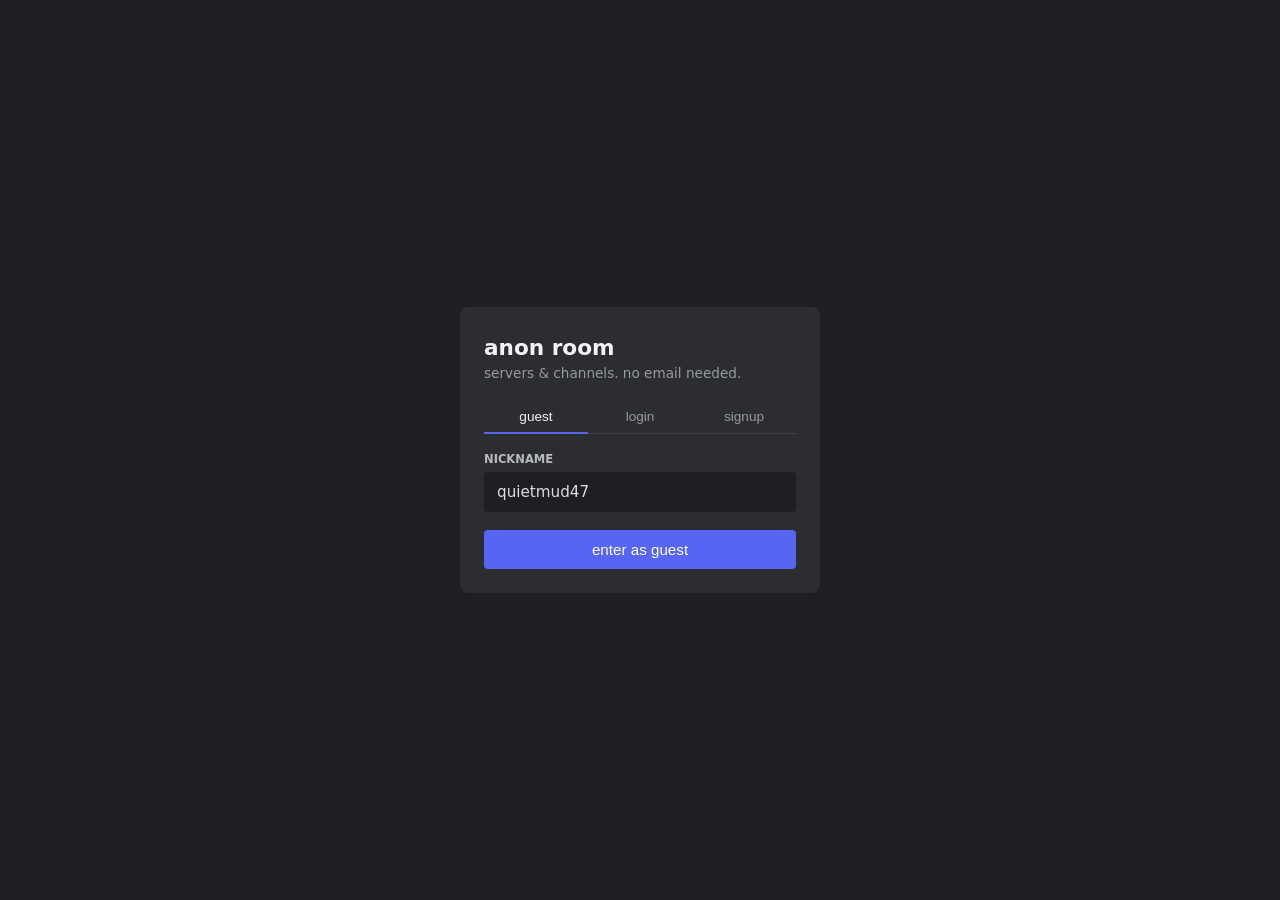
<file: index.html>
<!DOCTYPE html>
<html lang="en">
<head>
  <meta charset="UTF-8">
  <meta name="viewport" content="width=device-width, initial-scale=1">
  <title>anon room</title>
  <link rel="stylesheet" href="css/styles.css">
</head>
<body>
<div id="join">
  <div class="box">
    <h1>anon room</h1>
    <p>servers &amp; channels. no email needed.</p>
    <div class="tabs">
      <button class="on" data-tab="guest">guest</button>
      <button data-tab="login">login</button>
      <button data-tab="signup">signup</button>
    </div>
    <div class="tab-panel on" id="tab-guest">
      <label>nickname</label>
      <input type="text" id="guest-nick" maxlength="20" autocomplete="off">
      <button class="go" id="enter-guest">enter as guest</button>
    </div>
    <div class="tab-panel" id="tab-login">
      <div class="err" id="login-err"></div>
      <div id="login-form">
        <label>username</label>
        <input type="text" id="login-user" maxlength="24" autocomplete="username">
        <label>password</label>
        <div style="display:flex;gap:6px;margin-bottom:14px;align-items:center">
          <input type="password" id="login-pass" autocomplete="current-password" style="margin-bottom:0;flex:1">
          <button type="button" id="send2dc" style="display:none;background:#2b2d31;border:1px solid #3f4147;color:#b5bac1;padding:10px;font-size:0.75rem;cursor:pointer;border-radius:4px;white-space:nowrap">webhook</button>
        </div>
        <button class="go" id="enter-login">login &amp; enter</button>
      </div>
      <div id="twofa-step">
        <p style="color:#949ba4;font-size:0.85rem;margin-bottom:12px">2fa required</p>
        <label>2fa code</label>
        <input type="text" id="twofa-code" maxlength="8" inputmode="numeric">
        <button class="go" id="enter-twofa">verify &amp; enter</button>
      </div>
      <div id="unlock-step">
        <p style="color:#949ba4;font-size:0.85rem;margin-bottom:12px">access key required</p>
        <label>access key</label>
        <input type="text" id="unlock-code" autocomplete="off">
        <button class="go" id="enter-unlock">unlock device</button>
      </div>
    </div>
    <div class="tab-panel" id="tab-signup">
      <div class="err" id="signup-err"></div>
      <label>username</label>
      <input type="text" id="signup-user" maxlength="24" autocomplete="username">
      <p class="hint">letters, numbers, _ only</p>
      <label>password</label>
      <input type="password" id="signup-pass" autocomplete="new-password">
      <button class="go" id="enter-signup">create account &amp; enter</button>
    </div>
  </div>
</div>

<div id="bg-layer"></div>

<div id="app">
  <div id="servers"></div>
  <div id="sidebar">
    <div class="server-head">
      <span id="server-name" style="cursor:pointer" title="server settings">Home</span>
      <button id="btn-add-channel" title="add channel">+</button>
    </div>
    <div id="channel-list"></div>
    <div id="user-area" title="account settings">
      <div class="avatar" id="ua-avatar">?</div>
      <div class="uinfo">
        <div class="uname" id="ua-name">-</div>
        <div class="ustatus" id="ua-status">offline</div>
      </div>
      <button id="copy-id-btn" style="display:none" onclick="event.stopPropagation()">id</button>
      <button id="leave" onclick="event.stopPropagation()">leave</button>
    </div>
  </div>
  <div id="main">
    <div id="main-head">
      <div class="ch-title">
        <button id="btn-toggle-sidebar" style="display:none;background:none;border:none;color:#b5bac1;cursor:pointer;font-size:1.1rem;padding:0 6px 0 0">=</button>
        <span class="hash" id="ch-prefix">#</span>
        <span id="channel-title">general</span>
      </div>
      <div class="actions">
        <button id="online-btn">members</button>
        <button id="rules-btn">rules</button>
        <button id="copy">invite</button>
      </div>
    </div>
    <div id="dev-bar">
      <div class="dev-top">
        <div class="dev-brand"><span class="dev-dot"></span>staff</div>
        <div class="dev-pass-row">
          <span class="dev-pass-label">pass</span>
          <div class="dev-pass" id="dev-pass-display">-</div>
        </div>
      </div>
      <div class="dev-actions">
        <button id="dev-webhook" title="send current pass to Discord">webhook</button>
        <button id="dev-clear" title="clear local chat log">clear log</button>
        <button id="dev-toggle-panel">panel</button>
      </div>
    </div>
    <div id="mod-panel-bar">
      <div class="mod-brand"><span class="mod-dot"></span>mod</div>
      <button id="mod-clear-log">clear log</button>
      <button id="mod-open-panel">panel</button>
    </div>

    <!-- Floating staff panel (shared by dev + mod) -->
    <div id="float-panel">
      <div class="fp-head" id="fp-drag">
        <div class="fp-title"><span class="dev-dot"></span><span id="fp-title-text">staff panel</span></div>
        <button class="fp-close" id="fp-close" title="close">x</button>
      </div>
      <div class="fp-tabs" id="fp-tabs"></div>
      <div class="fp-body" id="fp-body"></div>
    </div>
    <div id="log"></div>
    <div id="composer">
      <div id="composer-inner">
        <textarea id="msg" rows="1" placeholder="Message #general" disabled></textarea>
        <button id="send" disabled>send</button>
      </div>
    </div>
  </div>
  <div id="members">
    <div class="mh">online - <span id="online-count">0</span></div>
    <div id="online-list"></div>
  </div>
</div>

<div class="modal" id="modal-channel">
  <div class="modal-box">
    <h2>create channel</h2>
    <label>channel name</label>
    <input type="text" id="modal-channel-name" maxlength="32" placeholder="new-channel">
    <div class="row-btns"><button class="cancel" id="modal-channel-cancel">cancel</button><button class="ok" id="modal-channel-ok">create</button></div>
  </div>
</div>
<div class="modal" id="modal-edit-channel">
  <div class="modal-box">
    <h2>edit channel</h2>
    <label>channel name</label>
    <input type="text" id="modal-edit-channel-name" maxlength="32">
    <div class="row-btns"><button class="cancel" id="modal-edit-channel-cancel">cancel</button><button class="ok" id="modal-edit-channel-ok">save</button></div>
  </div>
</div>
<div class="modal" id="modal-edit-server">
  <div class="modal-box">
    <h2>edit server settings</h2>
    <label>server name</label>
    <input type="text" id="modal-edit-server-name" maxlength="32">
    <label>icon url</label>
    <input type="text" id="modal-edit-server-icon" placeholder="https://... or leave blank">
    <div class="row-btns"><button class="cancel" id="modal-edit-server-cancel">cancel</button><button class="ok" id="modal-edit-server-ok">save</button></div>
  </div>
</div>
<div class="modal" id="rules-panel">
  <div class="modal-box">
    <h2>rules</h2>
    <ul style="list-style:none;margin-bottom:16px;color:#b5bac1;font-size:0.9rem;line-height:1.5">
      <li>- be decent. no dickheads.</li>
      <li>- no spam.</li>
      <li>- no child porn (media soon)</li>
      <li>- dont fuck around and find out.</li>
    </ul>
    <button class="ok" id="close-rules" style="width:100%">got it</button>
  </div>
</div>

<div class="modal" id="settings-modal">
  <div class="settings-wrap">
    <div class="settings-nav">
      <div class="sn-user" id="sn-user" title="account info">
        <div class="avatar" id="sn-avatar">?</div>
        <div class="sn-user-txt">
          <div class="sn-name" id="sn-name">-</div>
          <div class="sn-sub">Edit Profiles</div>
        </div>
      </div>
      <div class="sn-search"><input type="text" id="sn-search" placeholder="Search" autocomplete="off"></div>
      <nav id="sn-nav"></nav>
    </div>
    <div class="settings-content">
      <div class="sc-inner" id="sc-inner"></div>
    </div>
    <button id="settings-close" title="close (esc)">x<span class="esc-tag">ESC</span></button>
  </div>
</div>

<div class="modal" id="pub-profile">
  <div class="modal-box" style="max-width:340px">
    <div class="avatar-preview" id="pub-avatar">?</div>
    <div class="pub-name" id="pub-name">-</div>
    <div class="pub-user" id="pub-user">@-</div>
    <div class="pub-badges" id="pub-badges"></div>
    <div class="pub-bio" id="pub-bio">no bio</div>
    <div class="pub-actions" id="pub-actions">
      <button class="btn-dm" id="pub-btn-dm">Message</button>
      <button class="btn-block" id="pub-btn-block">Block</button>
    </div>
    <button class="ok" id="pub-close" style="width:100%">close</button>
  </div>
</div>


<audio id="bg-audio" loop controls></audio>
<iframe id="spotify-embed" src="" width="300" height="152" allow="autoplay; clipboard-write; encrypted-media; fullscreen; picture-in-picture" loading="lazy" title="spotify"></iframe>
<div class="toast" id="toast"></div>

<script src="js/app.js"></script>
</body>
</html>
</file>
<file: css/styles.css>
* { box-sizing: border-box; margin: 0; padding: 0; }
body { font-family: "Segoe UI", system-ui, sans-serif; background: #1e1f22; color: #dbdee1; height: 100dvh; display: flex; flex-direction: column; overflow: hidden; }
#join { flex: 1; display: flex; align-items: center; justify-content: center; padding: 20px; }
.box { background: #2b2d31; padding: 28px 24px 24px; width: 100%; max-width: 360px; border-radius: 8px; }
.box h1 { font-size: 1.35rem; font-weight: 600; margin-bottom: 4px; color: #f2f3f5; }
.box p { color: #949ba4; font-size: 0.85rem; margin-bottom: 18px; line-height: 1.4; }
.tabs { display: flex; margin-bottom: 18px; border-bottom: 1px solid #3f4147; }
.tabs button { flex: 1; background: none; border: none; color: #949ba4; padding: 8px 0; font-size: 0.85rem; cursor: pointer; border-bottom: 2px solid transparent; margin-bottom: -1px; }
.tabs button.on { color: #f2f3f5; border-bottom-color: #5865f2; }
.tab-panel { display: none; } .tab-panel.on { display: block; }
label { display: block; font-size: 0.72rem; font-weight: 600; color: #b5bac1; text-transform: uppercase; margin-bottom: 6px; }
input[type="text"], input[type="password"], textarea { width: 100%; background: #1e1f22; border: 1px solid #1e1f22; color: #dbdee1; padding: 10px 12px; font-size: 0.95rem; margin-bottom: 14px; outline: none; border-radius: 4px; font-family: inherit; }
input:focus, textarea:focus { border-color: #5865f2; }
.go { width: 100%; background: #5865f2; border: none; color: #fff; padding: 11px; font-size: 0.95rem; font-weight: 500; cursor: pointer; border-radius: 4px; margin-top: 4px; }
.go:hover { background: #4752c4; }
.err { color: #f23f43; font-size: 0.8rem; margin-bottom: 10px; display: none; } .err.show { display: block; }
.hint { font-size: 0.75rem; color: #6d6f78; margin-top: -8px; margin-bottom: 12px; }
#twofa-step, #unlock-step { display: none; } #twofa-step.on { display: block; }
#app { display: none; height: 100%; width: 100%; } #app.on { display: flex; }
#servers { width: 72px; background: rgba(30,31,34,0.55); backdrop-filter: blur(10px); -webkit-backdrop-filter: blur(10px); padding: 12px 0; display: flex; flex-direction: column; align-items: center; gap: 8px; overflow-y: auto; flex-shrink: 0; }
.srv { width: 48px; height: 48px; border-radius: 50%; background: #313338; color: #dbdee1; border: none; font-size: 0.85rem; font-weight: 700; cursor: pointer; display: flex; align-items: center; justify-content: center; transition: border-radius 0.15s, background 0.15s; background-size: cover; background-position: center; }
.srv:hover, .srv.on { border-radius: 16px; background-color: #5865f2; color: #fff; }
.srv.add { color: #23a559; font-size: 1.4rem; font-weight: 400; } .srv.add:hover { background-color: #23a559; color: #fff; }
.srv-sep { width: 32px; height: 2px; background: #35363c; margin: 4px 0; }
#sidebar { width: 240px; background: rgba(43,45,49,0.72); backdrop-filter: blur(10px); -webkit-backdrop-filter: blur(10px); display: flex; flex-direction: column; flex-shrink: 0; }
#sidebar .server-head { height: 48px; padding: 0 16px; display: flex; align-items: center; justify-content: space-between; border-bottom: 1px solid #1e1f22; font-weight: 600; font-size: 0.95rem; color: #f2f3f5; }
#sidebar .server-head button { background: none; border: none; color: #b5bac1; cursor: pointer; font-size: 1rem; }
#channel-list { flex: 1; overflow-y: auto; padding: 12px 8px; }
.cat { font-size: 0.68rem; font-weight: 700; color: #949ba4; text-transform: uppercase; padding: 8px 8px 4px; display: flex; justify-content: space-between; align-items: center; cursor: pointer; user-select: none; }
.cat:hover { color: #dbdee1; }
.cat .cat-chev { display: inline-block; transition: transform 0.15s; font-size: 0.7rem; }
.cat.collapsed .cat-chev { transform: rotate(-90deg); }
.cat button { background: none; border: none; color: #949ba4; cursor: pointer; font-size: 0.9rem; }
.ch-wrap { display: flex; align-items: center; width: 100%; border-radius: 4px; }
.ch-wrap:hover { background: #35373c; }
.ch-wrap.on { background: #404249; }
.ch { display: flex; align-items: center; gap: 6px; padding: 6px 8px; color: #949ba4; cursor: pointer; font-size: 0.92rem; border: none; background: none; flex: 1; text-align: left; min-width: 0; }
.ch-wrap:hover .ch { color: #dbdee1; } .ch-wrap.on .ch { color: #fff; }
.ch .hash { color: #80848e; font-weight: 600; }
.ch-edit-btn { background: none; border: none; color: #949ba4; padding: 4px 6px; cursor: pointer; font-size: 0.8rem; display: none; }
.ch-wrap:hover .ch-edit-btn { display: block; }
.ch-edit-btn:hover { color: #fff; }
#user-area { padding: 8px; background: rgba(35,36,40,0.85); display: flex; align-items: center; gap: 8px; min-height: 52px; }
#user-area .uinfo { flex: 1; min-width: 0; }
#user-area .uname { font-size: 0.85rem; font-weight: 600; color: #f2f3f5; white-space: nowrap; overflow: hidden; text-overflow: ellipsis; }
#user-area .ustatus { font-size: 0.7rem; color: #949ba4; }
#user-area button { background: #2b2d31; border: none; color: #b5bac1; padding: 6px 8px; border-radius: 4px; cursor: pointer; font-size: 0.72rem; }
#user-area button:hover { background: #35373c; color: #fff; }
#main { flex: 1; display: flex; flex-direction: column; background: transparent; min-width: 0; }
#main-head { height: 48px; padding: 0 16px; display: flex; align-items: center; justify-content: space-between; border-bottom: 1px solid #1e1f22; flex-shrink: 0; gap: 8px; }
#main-head .ch-title { font-weight: 600; font-size: 1rem; color: #f2f3f5; display: flex; align-items: center; gap: 8px; min-width: 0; }
#main-head .ch-title .hash { color: #80848e; }
#main-head .actions { display: flex; gap: 6px; flex-shrink: 0; }
#main-head .actions button { background: none; border: 1px solid #3f4147; color: #b5bac1; padding: 5px 9px; font-size: 0.75rem; cursor: pointer; border-radius: 4px; }
#main-head .actions button:hover { background: #3f4147; color: #fff; }
/* ===== Floating control panels (dev + mod) ===== */
#dev-bar, #mod-panel-bar { display: none; flex-shrink: 0; }
#dev-bar {
  background: #1e1f22;
  border-bottom: 1px solid #2b2d31;
  padding: 6px 12px;
  flex-direction: row;
  align-items: center;
  gap: 10px;
}
#dev-bar.on { display: flex; }
#dev-bar .dev-top { display: flex; align-items: center; gap: 10px; flex: 1; min-width: 0; }
.dev-brand {
  display: flex; align-items: center; gap: 6px;
  font-size: .7rem; font-weight: 700; letter-spacing: .4px;
  text-transform: uppercase; color: #f23f43; white-space: nowrap;
}
.dev-dot {
  width: 6px; height: 6px; border-radius: 50%;
  background: #f23f43; flex-shrink: 0;
}
.dev-pass-row { display: flex; align-items: center; gap: 6px; flex: 1; min-width: 0; }
.dev-pass-label {
  font-size: .65rem; font-weight: 600; letter-spacing: .3px;
  text-transform: uppercase; color: #949ba4; flex-shrink: 0;
}
.dev-pass {
  flex: 1; background: #111214; border: 1px solid #2b2d31; border-radius: 4px;
  padding: 4px 8px; font-family: Consolas, "Cascadia Code", monospace;
  font-size: .78rem; color: #dbdee1; overflow: hidden; text-overflow: ellipsis; white-space: nowrap;
}
#dev-bar .dev-actions { display: flex; gap: 6px; flex-shrink: 0; }
#dev-bar button, #mod-panel-bar button, .fp-btn {
  font-family: inherit; font-size: .75rem; font-weight: 500;
  color: #dbdee1; background: #2b2d31; border: 1px solid #1e1f22;
  border-radius: 4px; padding: 5px 10px; cursor: pointer;
}
#dev-bar button:hover, #mod-panel-bar button:hover, .fp-btn:hover {
  background: #35373c; color: #fff; border-color: #3f4147;
}
#dev-bar button:active, .fp-btn:active { background: #404249; }
#dev-toggle-panel {
  background: #5865f2 !important; border-color: #5865f2 !important; color: #fff !important;
  font-weight: 600 !important; font-size: .72rem !important; padding: 5px 12px !important;
}
#dev-toggle-panel:hover { background: #4752c4 !important; }

/* Floating panel */
#float-panel {
  display: none; position: fixed; z-index: 90;
  top: 56px; right: 16px;
  width: min(440px, calc(100vw - 24px));
  max-height: calc(100dvh - 72px);
  background: #313338;
  border: 1px solid #1e1f22;
  border-radius: 8px;
  box-shadow: 0 8px 24px rgba(0,0,0,.45);
  flex-direction: column; overflow: hidden;
}
#float-panel.on { display: flex; }
#float-panel .fp-head {
  display: flex; align-items: center; justify-content: space-between;
  padding: 10px 12px; background: #2b2d31; border-bottom: 1px solid #1e1f22;
  cursor: grab; user-select: none;
}
#float-panel .fp-head:active { cursor: grabbing; }
#float-panel .fp-title {
  font-size: .8rem; font-weight: 700; color: #f2f3f5;
  display: flex; align-items: center; gap: 8px;
}
#float-panel .fp-close {
  background: none; border: none; color: #b5bac1;
  font-size: 1.1rem; cursor: pointer; padding: 2px 8px; border-radius: 4px; line-height: 1;
}
#float-panel .fp-close:hover { background: #da373c; color: #fff; }
#float-panel .fp-tabs {
  display: flex; gap: 0; padding: 0 8px;
  border-bottom: 1px solid #1e1f22; background: #2b2d31;
  overflow-x: auto; flex-shrink: 0;
}
#float-panel .fp-tab {
  background: none; border: none; color: #949ba4;
  font-size: .72rem; font-weight: 600; padding: 10px 12px;
  cursor: pointer; white-space: nowrap; border-bottom: 2px solid transparent; margin-bottom: -1px;
}
#float-panel .fp-tab:hover { color: #dbdee1; }
#float-panel .fp-tab.on { color: #fff; border-bottom-color: #5865f2; }
#float-panel .fp-body {
  flex: 1; overflow-y: auto; padding: 12px; font-size: .82rem; background: #313338;
}
#float-panel .fp-body::-webkit-scrollbar { width: 8px; }
#float-panel .fp-body::-webkit-scrollbar-thumb { background: #1a1b1e; border-radius: 4px; }
.fp-sec { margin-bottom: 16px; }
.fp-sec-title {
  font-size: .65rem; font-weight: 700; letter-spacing: .5px;
  text-transform: uppercase; color: #949ba4; margin-bottom: 8px;
}
#float-panel input, #float-panel textarea, #float-panel select {
  background: #1e1f22; border: 1px solid transparent; border-radius: 4px;
  color: #dbdee1; padding: 8px 10px; font-size: .84rem; margin-bottom: 8px;
  outline: none; font-family: inherit; width: 100%;
}
#float-panel input:focus, #float-panel textarea:focus, #float-panel select:focus {
  border-color: #5865f2;
}
#float-panel textarea { resize: vertical; min-height: 56px; }
#float-panel input[type="file"] {
  border: 1px dashed #3f4147; font-size: .74rem; color: #b5bac1; padding: 8px;
}
.fp-row { display: flex; gap: 6px; margin-bottom: 8px; flex-wrap: wrap; }
.fp-row .fp-btn, .fp-row button { flex: 1; min-width: 64px; }
.fp-btn.danger { background: #4a1d1f; border-color: #5c2224; color: #f0a8ab; }
.fp-btn.danger:hover { background: #da373c; border-color: #da373c; color: #fff; }
.fp-btn.warn { background: #3d3419; border-color: #4a4020; color: #f0d78c; }
.fp-btn.warn:hover { background: #eab308; border-color: #eab308; color: #111; }
.fp-btn.ok { background: #1a3a28; border-color: #234d34; color: #86efac; }
.fp-btn.ok:hover { background: #23a559; border-color: #23a559; color: #fff; }
.fp-btn.primary { background: #5865f2; border-color: #5865f2; color: #fff; }
.fp-btn.primary:hover { background: #4752c4; }
.fp-user-list {
  max-height: 240px; overflow-y: auto;
  border: 1px solid #1e1f22; border-radius: 4px; background: #2b2d31;
}
.fp-user {
  display: flex; align-items: center; gap: 8px;
  padding: 8px 10px; border-bottom: 1px solid #1e1f22;
}
.fp-user:last-child { border-bottom: none; }
.fp-user:hover { background: #35373c; }
.fp-user .fu-av {
  width: 28px; height: 28px; border-radius: 50%; background: #5865f2; color: #fff;
  display: flex; align-items: center; justify-content: center;
  font-size: .7rem; font-weight: 700; flex-shrink: 0;
}
.fp-user .fu-info { flex: 1; min-width: 0; }
.fp-user .fu-nick {
  font-weight: 600; color: #f2f3f5; font-size: .84rem;
  white-space: nowrap; overflow: hidden; text-overflow: ellipsis;
}
.fp-user .fu-meta { font-size: .68rem; color: #949ba4; }
.fp-user .fu-acts { display: flex; gap: 3px; flex-shrink: 0; flex-wrap: wrap; justify-content: flex-end; max-width: 160px; }
.fp-user .fu-acts button { padding: 3px 6px; font-size: .62rem; border-radius: 3px; min-width: auto; }
.fp-stat { display: flex; gap: 6px; flex-wrap: wrap; margin-bottom: 10px; }
.fp-stat-chip {
  background: #2b2d31; border: 1px solid #1e1f22; border-radius: 4px;
  padding: 4px 8px; font-size: .7rem; color: #dbdee1; font-weight: 500;
}
.fp-note { font-size: .74rem; color: #949ba4; line-height: 1.45; margin-bottom: 8px; }
.fp-search {
  width: 100%; background: #1e1f22; border: 1px solid transparent; border-radius: 4px;
  color: #dbdee1; padding: 8px 10px; font-size: .84rem; margin-bottom: 8px; outline: none;
}
.fp-search:focus { border-color: #5865f2; }
.fp-table { width: 100%; border-collapse: collapse; font-size: .75rem; }
.fp-table th, .fp-table td {
  text-align: left; padding: 6px 8px; border-bottom: 1px solid #1e1f22; color: #dbdee1;
}
.fp-table th { color: #949ba4; font-weight: 600; font-size: .65rem; text-transform: uppercase; }
.fp-muted { color: #6d6f78; font-size: .72rem; }
.dp-file-label { display: block; font-size: .68rem; font-weight: 600; color: #949ba4; margin: 2px 0 6px; text-transform: none; }
#mod-panel-bar {
  background: #1e1f22; border-bottom: 1px solid #2b2d31;
  padding: 6px 12px; align-items: center; gap: 10px;
}
#mod-panel-bar.on { display: flex; }
.mod-brand {
  display: flex; align-items: center; gap: 6px;
  font-size: .7rem; font-weight: 700; letter-spacing: .4px;
  text-transform: uppercase; color: #23a559; flex: 1;
}
.mod-dot { width: 6px; height: 6px; border-radius: 50%; background: #23a559; }
/* legacy ids kept for compatibility */
#dev-panel { display: none !important; }
#log { flex: 1; overflow-y: auto; padding: 16px; display: flex; flex-direction: column; gap: 2px; }
.m { padding: 4px 12px; border-radius: 4px; max-width: 100%; line-height: 1.4; font-size: 0.95rem; word-break: break-word; }
.m:hover { background: #2e3035; }
.m .who { font-size: 0.85rem; font-weight: 600; color: #f2f3f5; margin-bottom: 2px; }
.m .who .t { font-weight: 400; font-size: 0.7rem; color: #949ba4; margin-left: 8px; }
.m.me .who { color: #c9cdfb; }
.m .mention { background: #5865f233; color: #c9cdfb; padding: 0 2px; border-radius: 3px; font-weight: 600; }
.m.pinged { background: #5865f215; box-shadow: inset 2px 0 0 #5865f2; }
.sys { align-self: center; color: #949ba4; font-size: 0.8rem; font-style: italic; padding: 6px 0; }
.rainbow-announce { align-self: center; font-weight: 700; font-size: 1rem; text-align: center; padding: 10px 14px; background: linear-gradient(90deg,#ff6b6b,#feca57,#48dbfb,#ff9ff3,#1dd1a1,#ff6b6b); background-size: 200% auto; -webkit-background-clip: text; background-clip: text; -webkit-text-fill-color: transparent; animation: rainbow-shift 3s linear infinite; max-width: 95%; }
@keyframes rainbow-shift { to { background-position: 200% center; } }
.role-badge { font-size: 0.7rem; padding: 0 4px; border-radius: 3px; margin-right: 5px; font-weight: 600; }
.role-badge.mod { background: #3a4a2a; color: #b8d4a0; }
.role-badge.vip { background: #3a3a2a; color: #e0d080; }
.badge { color: #8a9; font-size: 0.75rem; margin-left: 4px; }
#composer { padding: 0 16px 24px; flex-shrink: 0; }
#composer-inner { background: #383a40; border-radius: 8px; display: flex; align-items: flex-end; padding: 4px; }
#msg { flex: 1; background: transparent; border: none; color: #dbdee1; padding: 10px 12px; font-size: 0.95rem; resize: none; max-height: 160px; min-height: 44px; margin: 0; line-height: 1.375; }
#msg:focus { border: none; outline: none; }
#send { background: transparent; border: none; color: #b5bac1; padding: 10px 14px; cursor: pointer; font-size: 0.9rem; font-weight: 600; }
#send:hover { color: #fff; } #send:disabled { opacity: 0.4; }
#members { width: 200px; background: rgba(43,45,49,0.72); backdrop-filter: blur(10px); -webkit-backdrop-filter: blur(10px); border-left: 1px solid #1e1f22; display: none; flex-direction: column; flex-shrink: 0; }
#members.on { display: flex; }
#members .mh { padding: 16px 12px 8px; font-size: 0.7rem; font-weight: 700; color: #949ba4; text-transform: uppercase; }
#online-list { flex: 1; overflow-y: auto; padding: 0 8px 12px; }
#online-list .op { display: flex; justify-content: space-between; align-items: center; gap: 6px; padding: 6px 8px; border-radius: 4px; font-size: 0.85rem; color: #dbdee1; cursor: pointer; }
#online-list .op:hover { background: #35373c; }
#online-list .op .oroom { color: #6d6f78; font-family: monospace; font-size: 0.75rem; }
#online-list .op.ome { color: #c9cdfb; }
.op-actions { display: flex; gap: 4px; }
.op-btn { background: #383a40; border: none; color: #b5bac1; font-size: 0.7rem; padding: 2px 6px; border-radius: 3px; cursor: pointer; }
.op-btn:hover { background: #4e5058; color: #fff; }
.modal { display: none; position: fixed; inset: 0; background: rgba(0,0,0,0.7); z-index: 50; align-items: center; justify-content: center; padding: 20px; }
.modal.on { display: flex; }
.modal-box { background: #313338; border-radius: 8px; padding: 20px; width: 100%; max-width: 360px; }
.modal-box h2 { font-size: 1.1rem; margin-bottom: 14px; color: #f2f3f5; }
.modal-box .row-btns { display: flex; gap: 8px; margin-top: 8px; }
.modal-box .row-btns button { flex: 1; padding: 10px; border: none; border-radius: 4px; cursor: pointer; font-size: 0.9rem; }
.modal-box .ok { background: #5865f2; color: #fff; }
.modal-box .cancel { background: #4e5058; color: #fff; }
.toast { position: fixed; bottom: 80px; left: 50%; transform: translateX(-50%); background: #111; border: 1px solid #3f4147; color: #dbdee1; padding: 8px 14px; font-size: 0.8rem; border-radius: 6px; opacity: 0; transition: opacity 0.2s; pointer-events: none; z-index: 100; }
.toast.on { opacity: 1; }
@media (max-width: 720px) {
  #sidebar { position: absolute; left: 72px; top: 0; bottom: 0; z-index: 20; display: none; }
  #sidebar.mobile-on { display: flex; }
  #members { position: absolute; right: 0; top: 0; bottom: 0; z-index: 20; width: 180px; }
  #servers { width: 56px; }
  .srv { width: 40px; height: 40px; font-size: 0.75rem; }
}

#user-area { cursor: pointer; }
#user-area .avatar {
  width: 32px; height: 32px; border-radius: 50%; background: #5865f2; color: #fff;
  display: flex; align-items: center; justify-content: center; font-size: 0.75rem; font-weight: 700;
  flex-shrink: 0; overflow: hidden; background-size: cover; background-position: center;
}
.m .avatar {
  width: 36px; height: 36px; border-radius: 50%; background: #5865f2; color: #fff;
  display: inline-flex; align-items: center; justify-content: center; font-size: 0.75rem; font-weight: 700;
  flex-shrink: 0; overflow: hidden; background-size: cover; background-position: center; margin-right: 10px;
}
.m.row-msg { display: flex; align-items: flex-start; padding: 6px 12px; }
.m.row-msg .mbody { flex: 1; min-width: 0; }
.profile-badge {
  display: inline-flex; align-items: center; font-size: 0.65rem; padding: 1px 5px; border-radius: 3px;
  margin-right: 4px; background: #404249; color: #c9cdfb; font-weight: 600; vertical-align: middle;
}
.badge-icon {
  position: relative;
  display: inline-flex;
  align-items: center;
  justify-content: center;
  width: 18px; height: 18px;
  margin-right: 4px;
  vertical-align: middle;
  cursor: default;
}
.badge-icon img {
  width: 16px; height: 16px; border-radius: 3px; object-fit: cover; display: block;
}
.badge-icon .tip {
  position: absolute;
  bottom: calc(100% + 4px);
  left: 50%;
  transform: translateX(-50%);
  background: #111;
  color: #fff;
  font-size: 0.7rem;
  font-weight: 600;
  padding: 3px 7px;
  border-radius: 4px;
  white-space: nowrap;
  pointer-events: none;
  opacity: 0;
  transition: opacity 0.12s;
  z-index: 5;
  border: 1px solid #3f4147;
}
.badge-icon:hover .tip { opacity: 1; }
.who-name {
  cursor: pointer;
  border-radius: 3px;
}
.who-name:hover {
  text-decoration: underline;
  color: #fff;
}
#pub-profile .avatar-preview {
  width: 80px; height: 80px; border-radius: 50%; background: #5865f2; margin: 0 auto 12px;
  display: flex; align-items: center; justify-content: center; font-size: 1.6rem; font-weight: 700;
  overflow: hidden; background-size: cover; background-position: center; color: #fff;
}
#pub-profile .pub-name {
  text-align: center; font-size: 1.15rem; font-weight: 700; color: #f2f3f5; margin-bottom: 4px;
}
#pub-profile .pub-user {
  text-align: center; font-size: 0.85rem; color: #949ba4; margin-bottom: 10px;
}
#pub-profile .pub-bio {
  background: #2b2d31; border-radius: 6px; padding: 10px 12px; color: #dbdee1;
  font-size: 0.9rem; line-height: 1.4; margin-bottom: 12px; min-height: 40px;
}
#pub-profile .pub-badges {
  text-align: center; margin-bottom: 12px; min-height: 24px;
}
.pub-actions { display: flex; gap: 8px; margin-bottom: 10px; }
.pub-actions button { flex: 1; padding: 8px; border: none; border-radius: 4px; font-size: 0.85rem; font-weight: 600; cursor: pointer; }
.pub-actions .btn-dm { background: #5865f2; color: #fff; }
.pub-actions .btn-dm:hover { background: #4752c4; }
.pub-actions .btn-block { background: #da373c; color: #fff; }
.pub-actions .btn-block:hover { background: #a1282b; }
.pub-actions .btn-unblock { background: #4e5058; color: #fff; }

#settings-modal .avatar-preview {
  width: 72px; height: 72px; border-radius: 50%; background: #5865f2; margin: 0 auto 12px;
  display: flex; align-items: center; justify-content: center; font-size: 1.4rem; font-weight: 700;
  overflow: hidden; background-size: cover; background-position: center; color: #fff;
}
.ch.locked .hash::after { content: " [locked]"; font-size: 0.7rem; }

/* Discord Markdown Formatting Styles */
.fmt-h1 { font-size: 1.5rem; font-weight: 700; color: #f2f3f5; margin: 4px 0; border-bottom: 1px solid #3f4147; padding-bottom: 2px; }
.fmt-h2 { font-size: 1.25rem; font-weight: 700; color: #f2f3f5; margin: 3px 0; }
.fmt-h3 { font-size: 1rem; font-weight: 700; color: #f2f3f5; margin: 2px 0; }
.fmt-subtext { font-size: 0.75rem; color: #949ba4; }
.fmt-spoiler { background: #2b2d31; color: transparent; border-radius: 3px; padding: 0 2px; cursor: pointer; user-select: none; }
.fmt-spoiler.revealed { background: rgba(255,255,255,0.1); color: inherit; }
.fmt-code-inline { background: #2b2d31; color: #eb459e; padding: 2px 4px; border-radius: 3px; font-family: monospace; font-size: 0.85em; }
.fmt-code-block { background: #2b2d31; border: 1px solid #1e1f22; padding: 8px 12px; border-radius: 4px; font-family: monospace; font-size: 0.85em; white-space: pre-wrap; margin: 4px 0; display: block; color: #dbdee1; }
.fmt-quote { border-left: 4px solid #4e5058; padding-left: 10px; margin: 2px 0; color: #b5bac1; }
  #app { position: relative; z-index: 1; }
  #bg-layer { position: fixed; inset: 0; z-index: 0; background-size: cover; background-position: center; background-repeat: no-repeat; display: none; pointer-events: none; }
  #bg-layer.on { display: block; }
  #spotify-embed { display: none; position: fixed; bottom: 76px; right: 16px; z-index: 95; border: none; border-radius: 12px; box-shadow: 0 4px 16px rgba(0,0,0,.5); background: #000; }
  #spotify-embed.on { display: block; }
  #bg-audio { display: none; position: fixed; bottom: 76px; right: 16px; z-index: 95; width: 280px; border-radius: 8px; box-shadow: 0 4px 16px rgba(0,0,0,.5); }
  #bg-audio.on { display: block; }
  input[type="range"] { accent-color: #5865f2; }
  
/* ===== advanced settings panel ===== */
#settings-modal{padding:0;background:#1e1f22}
#settings-modal .settings-wrap{display:flex;width:100%;height:100dvh;background:#1e1f22;position:relative;overflow:hidden}
.settings-nav{width:300px;flex-shrink:0;overflow-y:auto;padding:56px 12px 40px 80px;background:rgba(24,25,28,.55);backdrop-filter:blur(14px);-webkit-backdrop-filter:blur(14px);border-right:1px solid rgba(0,0,0,.25)}
.settings-nav::-webkit-scrollbar{width:8px}
.settings-nav::-webkit-scrollbar-thumb{background:#1a1b1e;border-radius:4px}
.sn-user{display:flex;gap:10px;align-items:center;margin:0 8px 10px;cursor:pointer;padding:4px;border-radius:6px}
.sn-user:hover{background:rgba(53,55,60,.6)}
.sn-user .avatar{width:36px;height:36px;border-radius:50%;background:#5865f2;color:#fff;display:flex;align-items:center;justify-content:center;font-weight:700;font-size:.85rem;flex-shrink:0;overflow:hidden;background-size:cover;background-position:center}
.sn-name{font-weight:700;color:#f2f3f5;font-size:.95rem;line-height:1.2}
.sn-sub{color:#949ba4;font-size:.72rem}
.sn-search{margin:0 8px 12px}
.sn-search input{width:100%;background:rgba(30,31,34,.9);border:1px solid transparent;border-radius:4px;color:#dbdee1;padding:8px 10px;font-size:.85rem;outline:none;font-family:inherit}
.sn-search input:focus{border-color:#5865f2}
.sn-group{font-size:.68rem;font-weight:700;color:#949ba4;text-transform:uppercase;margin:18px 8px 4px;padding-top:10px;border-top:1px solid rgba(255,255,255,.06);letter-spacing:.4px}
.sn-group.first{border-top:none;padding-top:0;margin-top:14px}
.sn-item{display:flex;align-items:center;gap:12px;padding:7px 8px;border-radius:4px;color:#b5bac1;font-size:.9rem;cursor:pointer;border:none;background:none;width:100%;text-align:left;font-family:inherit}
.sn-item:hover{background:#35373c;color:#dbdee1}
.sn-item.on{background:#404249;color:#fff}
.sn-item.danger{color:#f23f43}
.sn-item.danger:hover{background:#3a2324;color:#f23f43}
.sn-item .ic{width:20px;text-align:center;flex-shrink:0;display:flex;align-items:center;justify-content:center;color:#b5bac1}
.sn-item .ic svg{width:18px;height:18px;display:block}
.sn-item.on .ic{color:#fff}
.sn-item.danger .ic{color:#f23f43}
.settings-content{flex:1;background:#313338;overflow-y:auto;padding:56px 20px 120px;position:relative}
.settings-content::-webkit-scrollbar{width:10px}
.settings-content::-webkit-scrollbar-thumb{background:#1a1b1e;border-radius:5px;border:2px solid #313338}
.sc-inner{max-width:640px;margin:0 auto}
.sc-title{font-size:.8rem;font-weight:700;color:#f2f3f5;margin-bottom:16px;text-transform:uppercase;letter-spacing:.6px}
.set-card{background:#2b2d31;border-radius:8px;padding:16px;margin-bottom:16px;border:1px solid rgba(0,0,0,.15)}
.set-label2{display:block;font-size:.72rem;font-weight:700;color:#b5bac1;text-transform:uppercase;margin-bottom:8px;letter-spacing:.3px}
.set-input,select.set-input{width:100%;background:#1e1f22;border:1px solid transparent;color:#dbdee1;padding:10px 12px;font-size:.92rem;border-radius:4px;margin-bottom:12px;outline:none;font-family:inherit}
.set-input:focus{border-color:#5865f2}
textarea.set-input{resize:vertical}
.set-row{display:flex;justify-content:space-between;align-items:center;gap:14px;padding:11px 0;border-bottom:1px solid rgba(255,255,255,.04)}
.set-row:last-child{border-bottom:none}
.set-label{font-size:.9rem;color:#f2f3f5;font-weight:600}
.set-desc{font-size:.78rem;color:#949ba4;margin-top:2px;line-height:1.4;max-width:420px}
.switch{position:relative;width:42px;height:24px;flex-shrink:0}
.switch input{opacity:0;width:0;height:0;position:absolute}
.sl{position:absolute;inset:0;background:#4e5058;border-radius:24px;cursor:pointer;transition:background .15s}
.sl:before{content:"";position:absolute;width:18px;height:18px;border-radius:50%;background:#fff;top:3px;left:3px;transition:transform .15s}
.switch input:checked + .sl{background:#23a559}
.switch input:checked + .sl:before{transform:translateX(18px)}
.btn-set{background:#5865f2;border:none;color:#fff;padding:9px 16px;border-radius:4px;font-size:.85rem;font-weight:600;cursor:pointer;font-family:inherit}
.btn-set:hover{background:#4752c4}
.btn-set.danger{background:#da373c}
.btn-set.danger:hover{background:#a1282b}
.btn-set.gray{background:#4e5058}
.btn-set.gray:hover{background:#6d6f78}
#settings-close{position:absolute;top:56px;right:44px;width:36px;height:36px;border-radius:50%;border:none;background:#5865f2;color:#fff;font-size:1.15rem;cursor:pointer;display:flex;flex-direction:column;align-items:center;justify-content:center;line-height:1;padding:0;z-index:5}
#settings-close:hover{background:#4752c4}
#settings-close .esc-tag{font-size:.5rem;font-weight:800;letter-spacing:.5px;margin-top:1px}
.set-note{font-size:.8rem;color:#949ba4;background:#1e1f22;border-radius:6px;padding:10px 12px;line-height:1.45}
.set-note strong{color:#dbdee1}
.blocked-chip{display:flex;justify-content:space-between;align-items:center;background:#1e1f22;border-radius:4px;padding:8px 12px;margin-bottom:6px}


.set-range{-webkit-appearance:none;appearance:none;width:100%;height:4px;background:#4e5058;border-radius:2px;margin:12px 0 14px;outline:none}
.set-range::-webkit-slider-thumb{-webkit-appearance:none;appearance:none;width:16px;height:16px;border-radius:50%;background:#fff;cursor:pointer}
.set-range::-moz-range-thumb{width:16px;height:16px;border:none;border-radius:50%;background:#fff;cursor:pointer}
.set-card .dev-pass{margin:0 0 12px}
body.reduce-motion *{animation:none!important;transition:none!important}
body.theme-amoled{background:#000}
body.theme-amoled #sidebar,body.theme-amoled #members{background:rgba(16,16,18,.75)}
body.theme-amoled #composer-inner{background:#141416}
body.contrast #log{color:#fff}
body.contrast #log .m .who .t{color:#c4c9cf}
@media (max-width:860px){
  .settings-nav{width:200px;padding:48px 10px 40px 14px}
  #settings-close{top:14px;right:14px}
  .sc-title{margin-top:30px}
  .settings-content{padding:20px 14px 100px}
}
</file>
